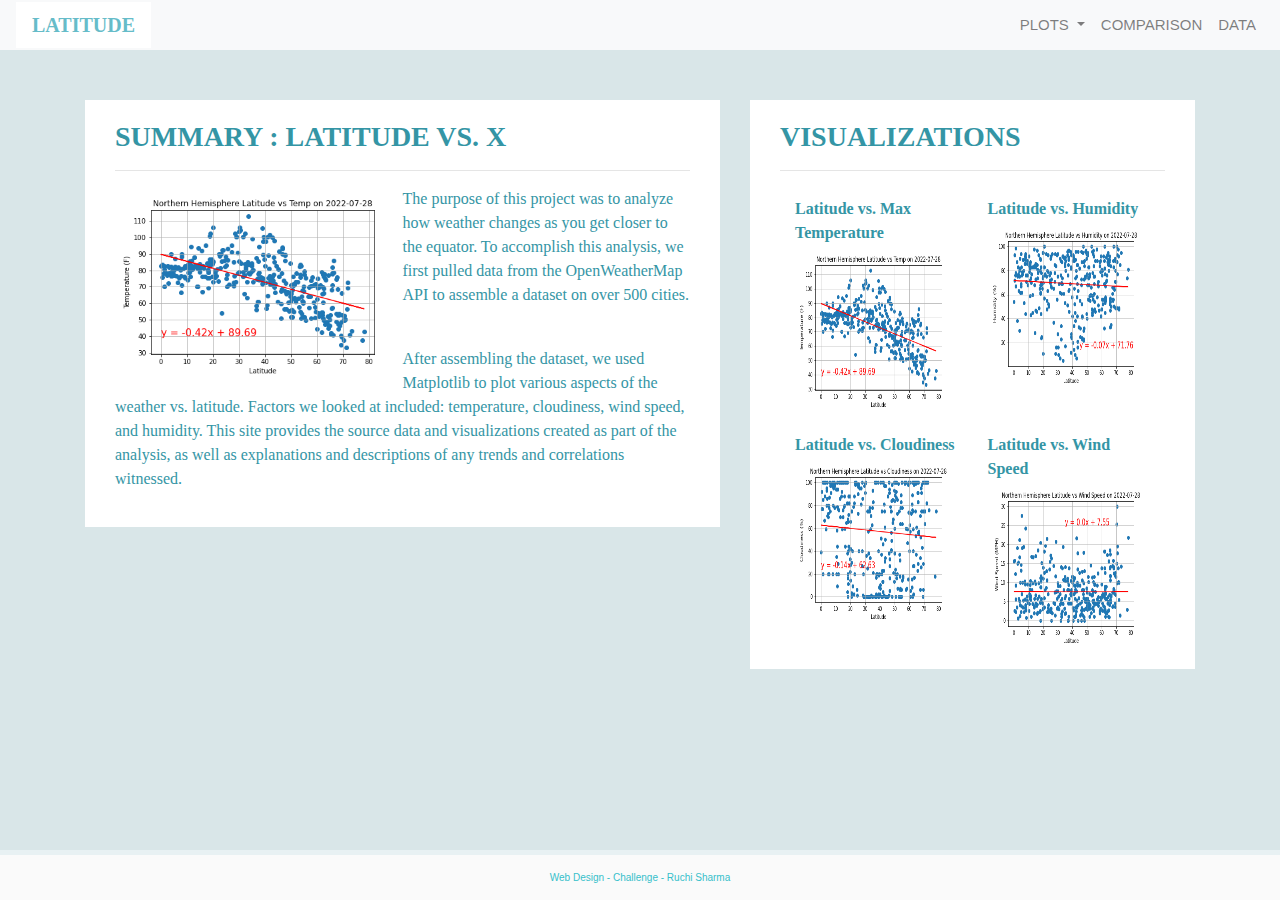
<file: index.html>
<!doctype html>
<html lang="en">
<head>
    <meta charset="utf-8">
    <meta name="viewport" content="width=device-width, initial-scale=1">
    <link rel="stylesheet" href="https://stackpath.bootstrapcdn.com/bootstrap/4.3.1/css/bootstrap.min.css" integrity="sha384-ggOyR0iXCbMQv3Xipma34MD+dH/1fQ784/j6cY/iJTQUOhcWr7x9JvoRxT2MZw1T" crossorigin="anonymous">
    <script src="https://code.jquery.com/jquery-3.3.1.slim.min.js" integrity="sha384-q8i/X+965DzO0rT7abK41JStQIAqVgRVzpbzo5smXKp4YfRvH+8abtTE1Pi6jizo" crossorigin="anonymous"></script>
    <script src="https://cdnjs.cloudflare.com/ajax/libs/popper.js/1.14.7/umd/popper.min.js" integrity="sha384-UO2eT0CpHqdSJQ6hJty5KVphtPhzWj9WO1clHTMGa3JDZwrnQq4sF86dIHNDz0W1" crossorigin="anonymous"></script>
    <script src="https://stackpath.bootstrapcdn.com/bootstrap/4.3.1/js/bootstrap.min.js" integrity="sha384-JjSmVgyd0p3pXB1rRibZUAYoIIy6OrQ6VrjIEaFf/nJGzIxFDsf4x0xIM+B07jRM" crossorigin="anonymous"></script>
    <link rel="stylesheet" type="text/css" href="assets/css/main.css">
    <title>Weather Dashboard</title>
</head>
<body>
    <div class="navigation">
        <nav class="navbar navbar-expand-lg navbar-light bg-light">
            <a class="navbar-brand"  href="index.html">LATITUDE</a>
            <button class="navbar-toggler" type="button" data-toggle="collapse" data-target="#navbarNavDropdown" aria-controls="navbarNavDropdown" aria-expanded="false" aria-label="Toggle navigation">
                <span class="navbar-toggler-icon"></span>
            </button>
            <div class="collapse navbar-collapse" id="navbarNavDropdown">
                <ul class="navbar-nav ml-auto">
                    <li class="nav-item dropdown">
                        <a class="nav-link dropdown-toggle" href="#" id="navbarDropdownMenuLink" role="button" data-toggle="dropdown" aria-haspopup="true" aria-expanded="false">
                            PLOTS
                        </a>
                        <div class="dropdown-menu" aria-labelledby="navbarDropdownMenuLink">
                            <a class="dropdown-item" href="visualizations/temp.html">Max Temperature</a>
                            <a class="dropdown-item" href="visualizations/humidity.html">Humidity</a>
                            <a class="dropdown-item" href="visualizations/cloudiness.html">Cloudiness</a>
                            <a class="dropdown-item" href="visualizations/wind.html">Wind Speed</a>
                        </div>
                    </li>
                    <li class="nav-item">
                        <a class="nav-link" href="visualizations/comparison.html">COMPARISON</a>
                    </li>
                    <li class="nav-item">
                        <a class="nav-link" href="visualizations/data.html">DATA</a>
                    </li>
                </ul>
            </div>
        </nav>
    </div>
    <div class="container">
        <div class="row">
            <div class="col-lg-7 col-md-12">
                <div class="box" style="padding-bottom: 20px;">
                    <h3 class="title">SUMMARY : LATITUDE VS. X</h3>
                    <hr>
                    <img src="assets/images/Latitude vs Max Temp.png" class="vizualization rounded float-left" alt="Max Temperature Graph">
                    <p> The purpose of this project was to analyze how weather changes
                      as you get closer to the equator. To accomplish this analysis, we
                      first pulled data from the OpenWeatherMap API to assemble a
                      dataset on over 500 cities.</p>
                      <br>
                    <p>After assembling the dataset, we used Matplotlib to plot various
                      aspects of the weather vs. latitude. Factors we looked at included:
                      temperature, cloudiness, wind speed, and humidity. This site provides the source data and
                      visualizations created as part of the analysis, as well as explanations and descriptions of any
                      trends and correlations witnessed.</p>
                </div>
            </div>
            <div class="col-lg-5 col-md-12">
                <div class="box">
                    <h3 class="title">VISUALIZATIONS</h3>
                    <hr>
                    <div class="container">
                        <div class="row" style="padding-bottom: 70px;">
                            <div class="col-6">
                                <div class="title">Latitude vs. Max Temperature</div>
                                <a href="visualizations/temp.html">
                                <img class="panel" src="assets/images/Latitude vs Max Temp.png" alt="Max Temperature Graph">
                                </a>
                            </div>
                            <div class="col-6">
                                <div class="title">Latitude vs. Humidity</div>
                                <a href="visualizations/humidity.html">
                                <img class="panel" src="assets/images/Latitude vs Humidity.png" alt="Humidity Graph">
                                </a>
                            </div>
                        </div>
                        <div class="row" style="padding-bottom: 70px;">
                            <div class="col-6">
                                <div class="title">Latitude vs. Cloudiness</div>
                                <a href="visualizations/cloudiness.html">
                                <img class="panel" src="assets/images/Latitude vs Cloudiness.png" alt="Cloudiness Graph">
                                </a>
                                <!-- <div class="title">vs. Cloudiness</div> -->
                            </div>
                            <div class="col-6">
                                <div class="title">Latitude vs. Wind Speed</div>
                                <a href="visualizations/wind.html">
                                    <img class="panel" src="assets/images/Latitude vs Wind Speed.png" alt="Wind Speed Graph">
                                </a>
                            </div>
                        </div>
                    </div>
                </div>
            </div>
        </div>
    </div>
    <footer> Web Design - Challenge - Ruchi Sharma </footer>
</body>
</html>
</file>
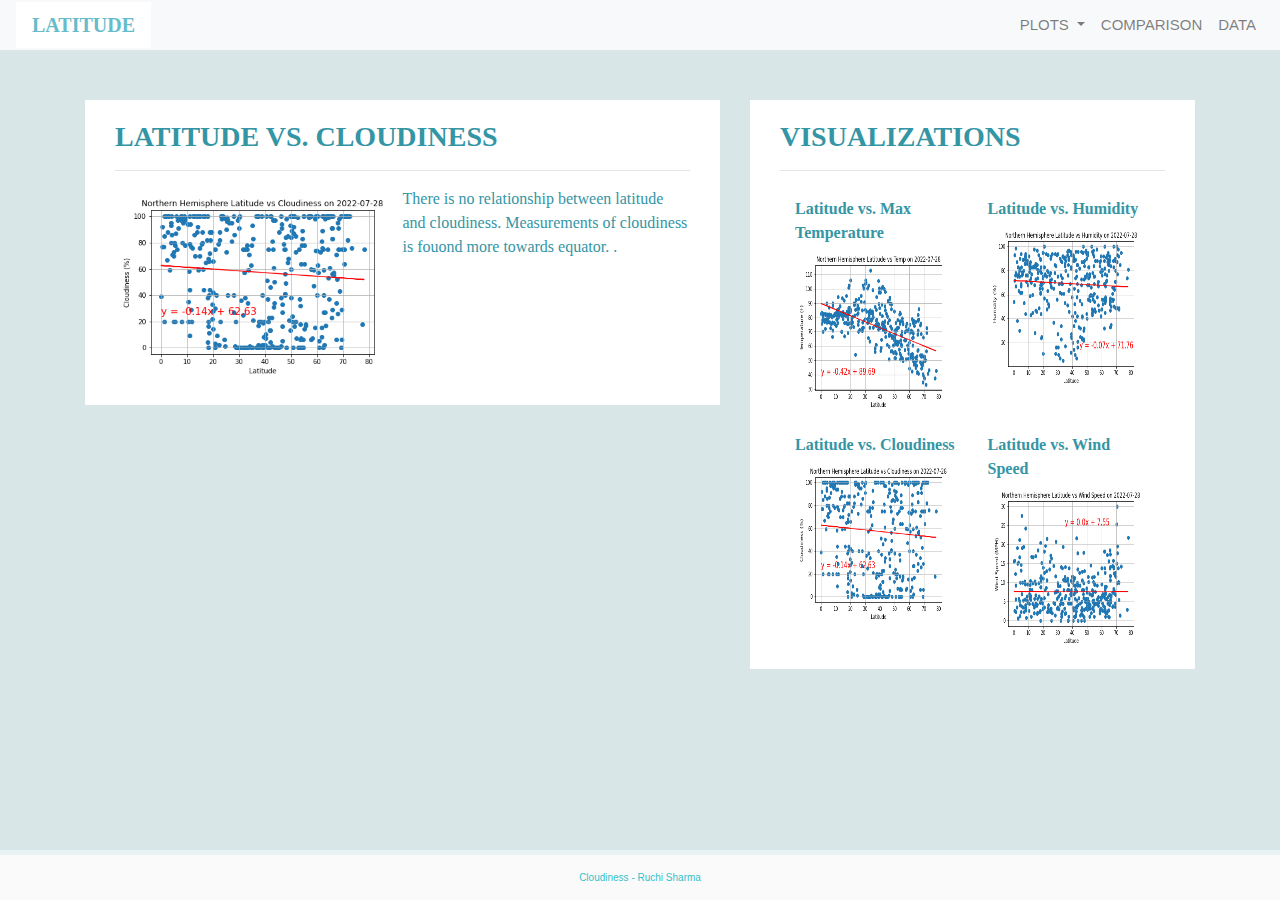
<file: visualizations/cloudiness.html>
<!doctype html>
<html lang="en">
<head>
    <meta charset="utf-8">
    <meta name="viewport" content="width=device-width, initial-scale=1">
    <link rel="stylesheet" href="https://stackpath.bootstrapcdn.com/bootstrap/4.3.1/css/bootstrap.min.css" integrity="sha384-ggOyR0iXCbMQv3Xipma34MD+dH/1fQ784/j6cY/iJTQUOhcWr7x9JvoRxT2MZw1T" crossorigin="anonymous">
    <script src="https://code.jquery.com/jquery-3.3.1.slim.min.js" integrity="sha384-q8i/X+965DzO0rT7abK41JStQIAqVgRVzpbzo5smXKp4YfRvH+8abtTE1Pi6jizo" crossorigin="anonymous"></script>
    <script src="https://cdnjs.cloudflare.com/ajax/libs/popper.js/1.14.7/umd/popper.min.js" integrity="sha384-UO2eT0CpHqdSJQ6hJty5KVphtPhzWj9WO1clHTMGa3JDZwrnQq4sF86dIHNDz0W1" crossorigin="anonymous"></script>
    <script src="https://stackpath.bootstrapcdn.com/bootstrap/4.3.1/js/bootstrap.min.js" integrity="sha384-JjSmVgyd0p3pXB1rRibZUAYoIIy6OrQ6VrjIEaFf/nJGzIxFDsf4x0xIM+B07jRM" crossorigin="anonymous"></script>
    <link rel="stylesheet" type="text/css" href="../assets/css/main.css">
    <title>Cloudiness</title>
</head>
<body>
    <div class="navigation">
        <nav class="navbar navbar-expand-lg navbar-light bg-light">
            <a class="navbar-brand" style="background-color: rgb(255,255,255);" href="../index.html">LATITUDE</a>
            <button class="navbar-toggler" type="button" data-toggle="collapse" data-target="#navbarNavDropdown" aria-controls="navbarNavDropdown" aria-expanded="false" aria-label="Toggle navigation">
                <span class="navbar-toggler-icon"></span>
            </button>
            <div class="collapse navbar-collapse" id="navbarNavDropdown">
                <ul class="navbar-nav ml-auto">
                    <li class="nav-item dropdown">
                        <a class="nav-link dropdown-toggle" href="#" id="navbarDropdownMenuLink" role="button" data-toggle="dropdown" aria-haspopup="true" aria-expanded="false">
                            PLOTS
                        </a>
                        <div class="dropdown-menu" aria-labelledby="navbarDropdownMenuLink">
                            <a class="dropdown-item" href="temp.html">Max Temperature</a>
                            <a class="dropdown-item" href="humidity.html">Humidity</a>
                            <a class="dropdown-item" href="cloudiness.html">Cloudiness</a>
                            <a class="dropdown-item" href="wind.html">Wind Speed</a>
                        </div>
                    </li>
                    <li class="nav-item">
                        <a class="nav-link" href="comparison.html">COMPARISON</a>
                    </li>
                    <li class="nav-item">
                        <a class="nav-link" href="Data.html">DATA</a>
                    </li>
                </ul>
            </div>
        </nav>
    </div>
    <div class="container">
        <div class="row">
            <div class="col-lg-7 col-md-12">
                <div class="box">
                    <h3 class="title">LATITUDE VS. CLOUDINESS</h3>
                    <hr>
                    <img src="../assets/images/Latitude vs Cloudiness.png" class="vizualization rounded float-left" alt="Cloudiness Graph">
                    <p>There is no relationship between latitude and cloudiness. Measurements of cloudiness is fouond more towards equator.
                .<br><br><br><br><br><br></p>
                </div>
            </div>
            <div class="col-lg-5 col-md-12">
                <div class="box">
                    <h3 class="title">VISUALIZATIONS</h3>
                    <hr>
                    <div class="container">
                        <div class="row" style="padding-bottom: 70px;">
                            <div class="col-6">
                                <div class="title">Latitude vs. Max Temperature</div>
                                <a href="temp.html">
                                  <img class="panel" src="../assets/images/Latitude vs Max Temp.png" alt="Max Temperature Graph">
                                </a>
                            </div>
                            <div class="col-6">
                                <div class="title">Latitude vs. Humidity</div>
                                <a href="humidity.html">
                                    <img class="panel" src="../assets/images/Latitude vs Humidity.png" alt="Humidity Graph">
                                </a>
                            </div>
                        </div>
                        <div class="row" style="padding-bottom: 70px;">
                            <div class="col-6">
                                <div class="title">Latitude vs. Cloudiness</div>
                                <a href="cloudiness.html">
                                    <img class="panel" src="../assets/images/Latitude vs Cloudiness.png" alt="Cloudiness Graph">
                                </a>
                            </div>
                            <div class="col-6">
                                <div class="title">Latitude vs. Wind Speed</div>
                                <a href="wind.html">
                                    <img class="panel" src="../assets/images/Latitude vs Wind Speed.png" alt="Wind Speed Graph">
                                </a>
                            </div>
                        </div>
                    </div>
                </div>
            </div>
        </div>
    </div>
    <footer>Cloudiness - Ruchi Sharma</footer>
</body>
</html>
</file>
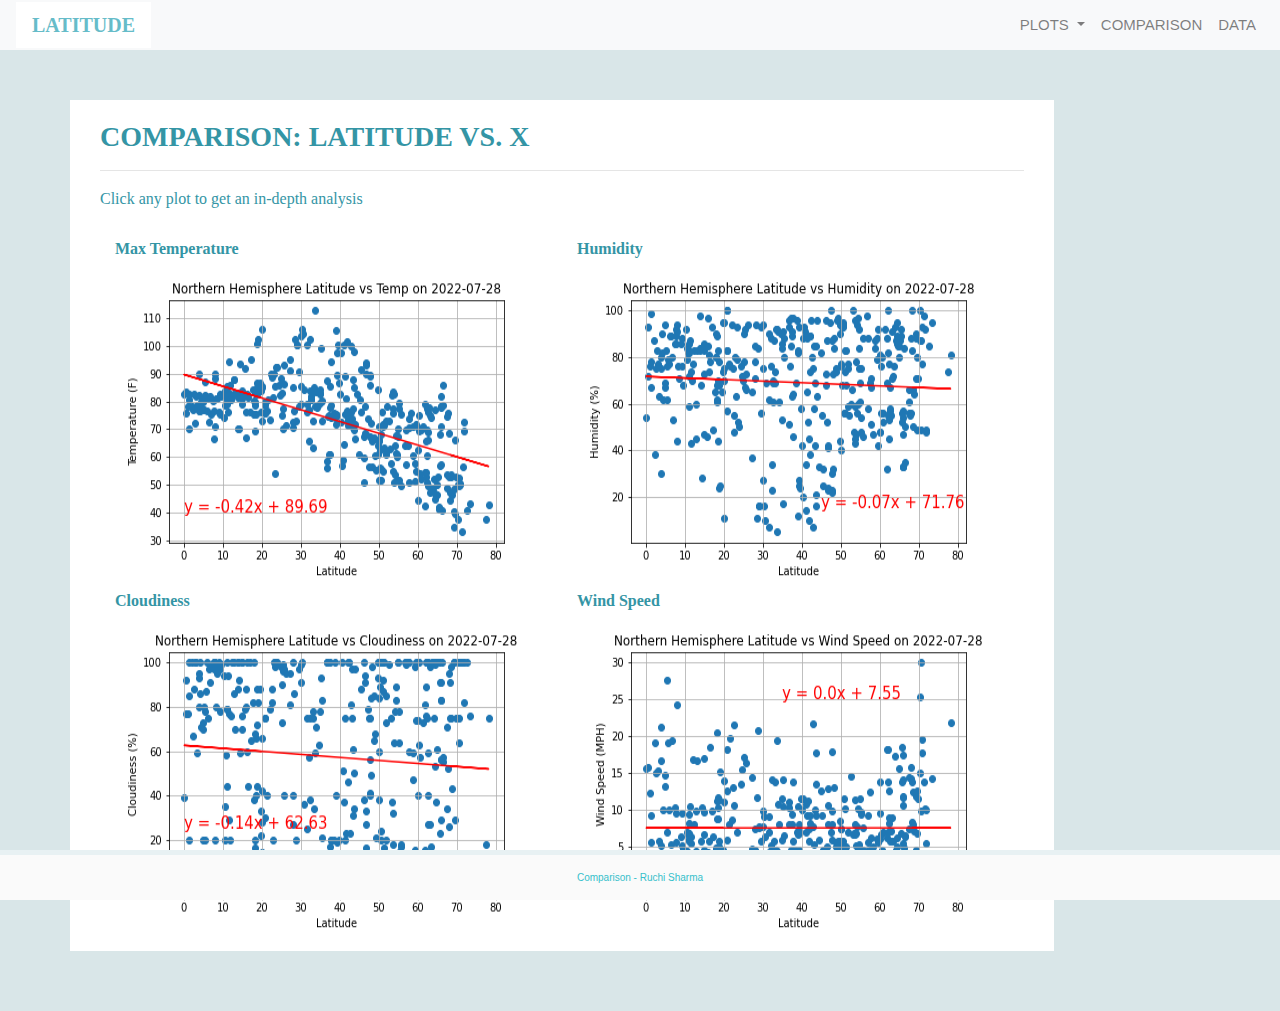
<file: visualizations/comparison.html>
<!doctype html>
<html lang="en">
<head>
    <meta charset="utf-8">
    <meta name="viewport" content="width=device-width, initial-scale=1">
    <link rel="stylesheet" href="https://stackpath.bootstrapcdn.com/bootstrap/4.3.1/css/bootstrap.min.css" integrity="sha384-ggOyR0iXCbMQv3Xipma34MD+dH/1fQ784/j6cY/iJTQUOhcWr7x9JvoRxT2MZw1T" crossorigin="anonymous">
    <script src="https://code.jquery.com/jquery-3.3.1.slim.min.js" integrity="sha384-q8i/X+965DzO0rT7abK41JStQIAqVgRVzpbzo5smXKp4YfRvH+8abtTE1Pi6jizo" crossorigin="anonymous"></script>
    <script src="https://cdnjs.cloudflare.com/ajax/libs/popper.js/1.14.7/umd/popper.min.js" integrity="sha384-UO2eT0CpHqdSJQ6hJty5KVphtPhzWj9WO1clHTMGa3JDZwrnQq4sF86dIHNDz0W1" crossorigin="anonymous"></script>
    <script src="https://stackpath.bootstrapcdn.com/bootstrap/4.3.1/js/bootstrap.min.js" integrity="sha384-JjSmVgyd0p3pXB1rRibZUAYoIIy6OrQ6VrjIEaFf/nJGzIxFDsf4x0xIM+B07jRM" crossorigin="anonymous"></script>
    <link rel="stylesheet" type="text/css" href="../assets/css/main.css">


    <title>Comparison</title>
</head>
<body>
    <div class="navigation">
        <nav class="navbar navbar-expand-lg navbar-light bg-light">
            <a class="navbar-brand" style="background-color: rgb(255, 255, 255);" href="../index.html">LATITUDE</a>
            <button class="navbar-toggler" type="button" data-toggle="collapse" data-target="#navbarNavDropdown" aria-controls="navbarNavDropdown" aria-expanded="false" aria-label="Toggle navigation">
                <span class="navbar-toggler-icon"></span>
            </button>
            <div class="collapse navbar-collapse" id="navbarNavDropdown">
                <ul class="navbar-nav ml-auto">
                    <li class="nav-item dropdown">
                        <a class="nav-link dropdown-toggle" href="#" id="navbarDropdownMenuLink" role="button" data-toggle="dropdown" aria-haspopup="true" aria-expanded="false">
                            PLOTS
                        </a>
                        <div class="dropdown-menu" aria-labelledby="navbarDropdownMenuLink">
                            <a class="dropdown-item" href="temp.html">Max Temperature</a>
                            <a class="dropdown-item" href="humidity.html">Humidity</a>
                            <a class="dropdown-item" href="cloudiness.html">Cloudiness</a>
                            <a class="dropdown-item" href="wind.html">Wind Speed</a>
                        </div>
                    </li>
                    <li class="nav-item">
                        <a class="nav-link" href="comparison.html">COMPARISON</a>
                    </li>
                    <li class="nav-item">
                        <a class="nav-link" href="Data.html">DATA</a>
                    </li>
                </ul>
            </div>
        </nav>
    </div>
    <div class="container">
        <div class="row">
            <div class="box">
                <h3 class="title">COMPARISON: LATITUDE VS. X</h3>
                <hr>
                <p>Click any plot to get an in-depth analysis</p>
                <div class="container" style="padding-bottom: 10px;">
                    <div class="row">
                        <div class="col-lg-6" style="padding-bottom: 30px;">
                            <div class="title"> Max Temperature</div>
                            <a href="temp.html">
                                <img class="panel" src="../assets/images/Latitude vs Max Temp.png" alt="Max Temperature Graph">
                            </a>
                        </div>
                        <div class="col-lg-6" style="padding-bottom: 30px;">
                            <div class="title">Humidity</div>
                            <a href="humidity.html">
                                <img class="panel" src="../assets/images/Latitude vs Humidity.png" alt="Humidity Graph">
                            </a>
                        </div>
                    </div>
                    <div class="row">
                        <div class="col-lg-6" style="padding-bottom: 30px;">
                            <div class="title">Cloudiness</div>
                            <a href="cloudiness.html">
                                <img class="panel" src="../assets/images/Latitude vs Cloudiness.png" alt="Cloudiness Graph">
                            </a>
                        </div>
                        <div class="col-lg-6" style="padding-bottom: 30px;">
                            <div class="title">Wind Speed</div>
                            <a href="wind.html">
                                <img class="panel" src="../assets/images/Latitude vs Wind Speed.png" alt="Wind Speed Graph">
                            </a>
                        </div>
                    </div>
                </div>
            </div>
        </div>
    </div>
    <footer>Comparison - Ruchi Sharma</footer>
</body>
</html>
</file>
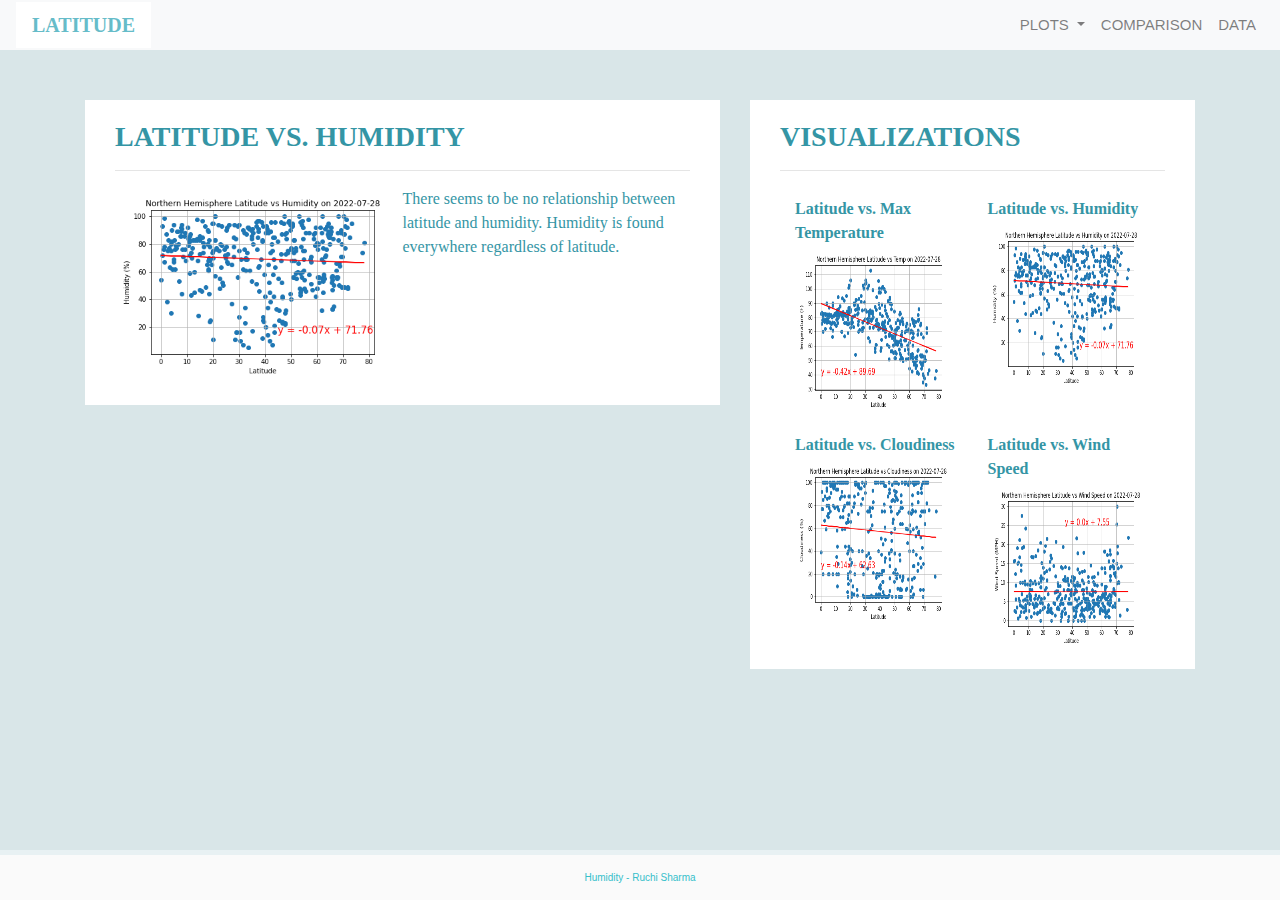
<file: visualizations/humidity.html>
<!doctype html>
<html lang="en">
<head>
    <meta charset="utf-8">
    <meta name="viewport" content="width=device-width, initial-scale=1">
    <link rel="stylesheet" href="https://stackpath.bootstrapcdn.com/bootstrap/4.3.1/css/bootstrap.min.css" integrity="sha384-ggOyR0iXCbMQv3Xipma34MD+dH/1fQ784/j6cY/iJTQUOhcWr7x9JvoRxT2MZw1T" crossorigin="anonymous">
    <script src="https://code.jquery.com/jquery-3.3.1.slim.min.js" integrity="sha384-q8i/X+965DzO0rT7abK41JStQIAqVgRVzpbzo5smXKp4YfRvH+8abtTE1Pi6jizo" crossorigin="anonymous"></script>
    <script src="https://cdnjs.cloudflare.com/ajax/libs/popper.js/1.14.7/umd/popper.min.js" integrity="sha384-UO2eT0CpHqdSJQ6hJty5KVphtPhzWj9WO1clHTMGa3JDZwrnQq4sF86dIHNDz0W1" crossorigin="anonymous"></script>
    <script src="https://stackpath.bootstrapcdn.com/bootstrap/4.3.1/js/bootstrap.min.js" integrity="sha384-JjSmVgyd0p3pXB1rRibZUAYoIIy6OrQ6VrjIEaFf/nJGzIxFDsf4x0xIM+B07jRM" crossorigin="anonymous"></script>
    <link rel="stylesheet" type="text/css" href="../assets/css/main.css">
    <title>Humidity</title>
</head>
<body>
    <div class="navigation">
        <nav class="navbar navbar-expand-lg navbar-light bg-light">
            <a class="navbar-brand" style="background-color: rgb(255,255,255);" href="../index.html">LATITUDE</a>
            <button class="navbar-toggler" type="button" data-toggle="collapse" data-target="#navbarNavDropdown" aria-controls="navbarNavDropdown" aria-expanded="false" aria-label="Toggle navigation">
                <span class="navbar-toggler-icon"></span>
            </button>
            <div class="collapse navbar-collapse" id="navbarNavDropdown">
                <ul class="navbar-nav ml-auto">
                    <li class="nav-item dropdown">
                        <a class="nav-link dropdown-toggle" href="#" id="navbarDropdownMenuLink" role="button" data-toggle="dropdown" aria-haspopup="true" aria-expanded="false">
                            PLOTS
                        </a>
                        <div class="dropdown-menu" aria-labelledby="navbarDropdownMenuLink">
                            <a class="dropdown-item" href="temp.html">Max Temperature</a>
                            <a class="dropdown-item" href="humidity.html">Humidity</a>
                            <a class="dropdown-item" href="cloudiness.html">Cloudiness</a>
                            <a class="dropdown-item" href="wind.html">Wind Speed</a>
                        </div>
                    </li>
                    <li class="nav-item">
                        <a class="nav-link" href="comparison.html">COMPARISON</a>
                    </li>
                    <li class="nav-item">
                        <a class="nav-link" href="Data.html">DATA</a>
                    </li>
                </ul>
            </div>
        </nav>
    </div>
    <div class="container">
        <div class="row">
            <div class="col-lg-7 col-md-12">
                <div class="box">
                    <h3 class="title">LATITUDE VS. HUMIDITY</h3>
                    <hr>
                    <img src="../assets/images/Latitude vs Humidity.png" class="vizualization rounded float-left" alt="Humidity Graph">
                    <p>There seems to be no relationship between latitude and humidity. Humidity is found everywhere
                    regardless of latitude.<br><br><br><br><br><br></p>
                </div>
            </div>
            <div class="col-lg-5 col-md-12">
                <div class="box">
                    <h3 class="title">VISUALIZATIONS</h3>
                    <hr>
                    <div class="container">
                        <div class="row" style="padding-bottom: 70px;">
                            <div class="col-6">
                                <div class="title">Latitude vs. Max Temperature</div>
                                <a href="temp.html">
                                  <img class="panel" src="../assets/images/Latitude vs Max Temp.png" alt="Max Temperature Graph">
                                </a>
                            </div>
                            <div class="col-6">
                                <div class="title">Latitude vs. Humidity</div>
                                <a href="humidity.html">
                                    <img class="panel" src="../assets/images/Latitude vs Humidity.png" alt="Humidity Graph">
                                </a>
                            </div>
                        </div>
                        <div class="row" style="padding-bottom: 70px;">
                            <div class="col-6">
                                <div class="title">Latitude vs. Cloudiness</div>
                                <a href="cloudiness.html">
                                    <img class="panel" src="../assets/images/Latitude vs Cloudiness.png" alt="Cloudiness Graph">
                                </a>
                            </div>
                            <div class="col-6">
                                <div class="title">Latitude vs. Wind Speed</div>
                                <a href="wind.html">
                                    <img class="panel" src="../assets/images/Latitude vs Wind Speed.png" alt="Wind Speed Graph">
                                </a>
                            </div>
                        </div>
                    </div>
                </div>
            </div>
        </div>
    </div>
    <footer>Humidity - Ruchi Sharma</footer>
</body>
</html>
</file>
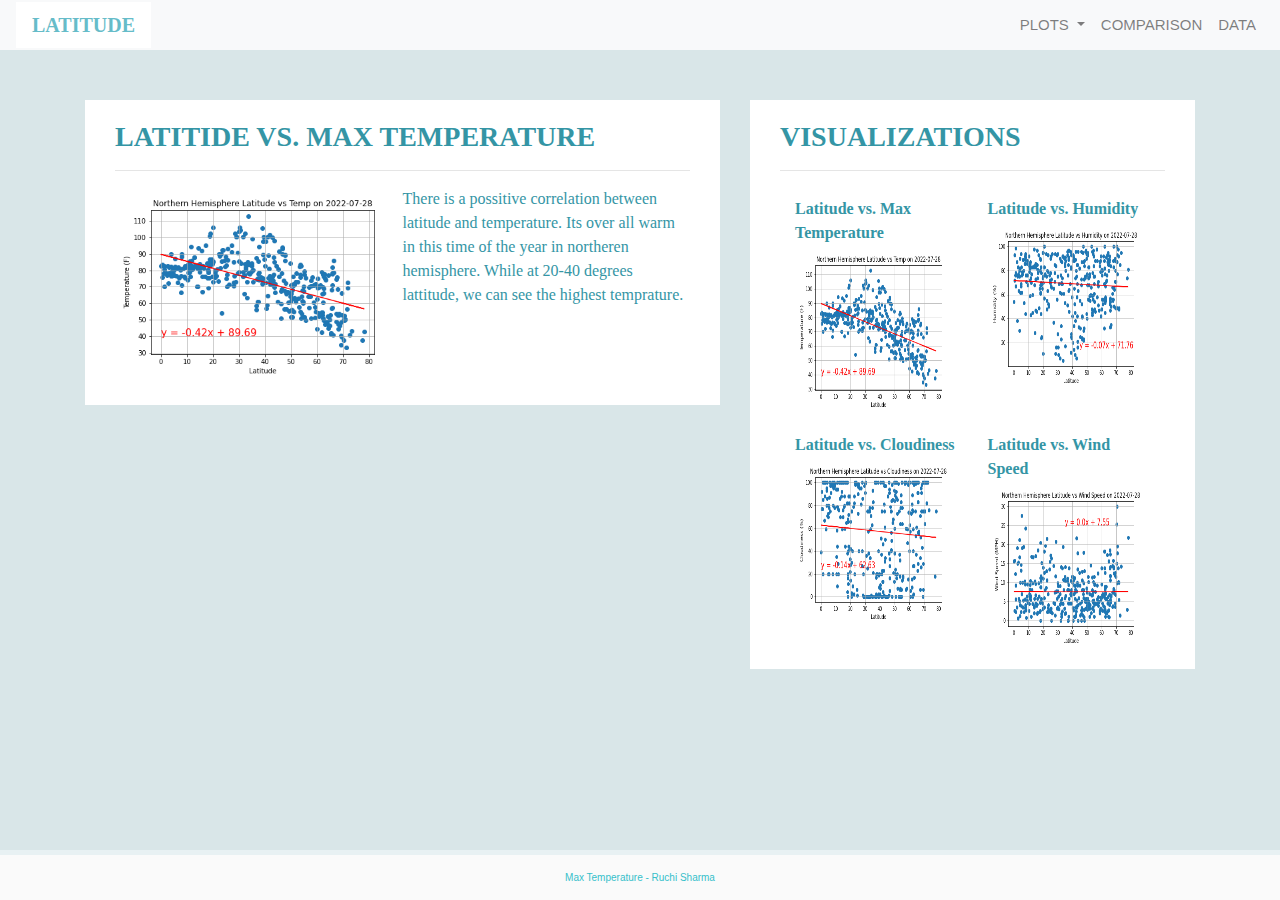
<file: visualizations/temp.html>
<!doctype html>
<html lang="en">
<head>
    <meta charset="utf-8">
    <meta name="viewport" content="width=device-width, initial-scale=1">
    <link rel="stylesheet" href="https://stackpath.bootstrapcdn.com/bootstrap/4.3.1/css/bootstrap.min.css" integrity="sha384-ggOyR0iXCbMQv3Xipma34MD+dH/1fQ784/j6cY/iJTQUOhcWr7x9JvoRxT2MZw1T" crossorigin="anonymous">
    <script src="https://code.jquery.com/jquery-3.3.1.slim.min.js" integrity="sha384-q8i/X+965DzO0rT7abK41JStQIAqVgRVzpbzo5smXKp4YfRvH+8abtTE1Pi6jizo" crossorigin="anonymous"></script>
    <script src="https://cdnjs.cloudflare.com/ajax/libs/popper.js/1.14.7/umd/popper.min.js" integrity="sha384-UO2eT0CpHqdSJQ6hJty5KVphtPhzWj9WO1clHTMGa3JDZwrnQq4sF86dIHNDz0W1" crossorigin="anonymous"></script>
    <script src="https://stackpath.bootstrapcdn.com/bootstrap/4.3.1/js/bootstrap.min.js" integrity="sha384-JjSmVgyd0p3pXB1rRibZUAYoIIy6OrQ6VrjIEaFf/nJGzIxFDsf4x0xIM+B07jRM" crossorigin="anonymous"></script>
    <link rel="stylesheet" type="text/css" href="../assets/css/main.css">
    <title>Max Temperature</title>
</head>
<body>
    <div class="navigation">
        <nav class="navbar navbar-expand-lg navbar-light bg-light">
            <a class="navbar-brand" style="background-color: rgb(255,255,255);" href="../index.html">LATITUDE</a>
            <button class="navbar-toggler" type="button" data-toggle="collapse" data-target="#navbarNavDropdown" aria-controls="navbarNavDropdown" aria-expanded="false" aria-label="Toggle navigation">
                <span class="navbar-toggler-icon"></span>
            </button>
            <div class="collapse navbar-collapse" id="navbarNavDropdown">
                <ul class="navbar-nav ml-auto">
                    <li class="nav-item dropdown">
                        <a class="nav-link dropdown-toggle" href="#" id="navbarDropdownMenuLink" role="button" data-toggle="dropdown" aria-haspopup="true" aria-expanded="false">
                            PLOTS
                        </a>
                        <div class="dropdown-menu" aria-labelledby="navbarDropdownMenuLink">
                            <a class="dropdown-item" href="temp.html">Max Temperature</a>
                            <a class="dropdown-item" href="humidity.html">Humidity</a>
                            <a class="dropdown-item" href="cloudiness.html">Cloudiness</a>
                            <a class="dropdown-item" href="wind.html">Wind Speed</a>
                        </div>
                    </li>
                    <li class="nav-item">
                        <a class="nav-link" href="comparison.html">COMPARISON</a>
                    </li>
                    <li class="nav-item">
                        <a class="nav-link" href="Data.html">DATA</a>
                    </li>
                </ul>
            </div>
        </nav>
    </div>
    <div class="container">
        <div class="row">
            <div class="col-lg-7 col-md-12">
                <div class="box">
                    <h3 class="title">LATITIDE VS. MAX TEMPERATURE</h3>
                    <hr>
                    <img src="../assets/images/Latitude vs Max Temp.png" class="vizualization rounded float-left" alt="Max Temperature Graph">
                    <p>There is a possitive correlation between latitude and temperature. 
                        Its over all warm in this time of the year in northeren hemisphere.
                      While at 20-40 degrees lattitude, we can see the highest temprature.<br><br><br><br></p>
                </div>
            </div>
            <div class="col-lg-5 col-md-12">
                <div class="box">
                    <h3 class="title">VISUALIZATIONS</h3>
                    <hr>
                    <div class="container">
                        <div class="row" style="padding-bottom: 70px;">
                            <div class="col-6">
                                <div class="title">Latitude vs. Max Temperature</div>
                                <a href="temp.html">
                                  <img class="panel" src="../assets/images/Latitude vs Max Temp.png" alt="Max Temperature Graph">
                                </a>
                            </div>
                            <div class="col-6">
                                <div class="title">Latitude vs. Humidity</div>
                                <a href="humidity.html">
                                    <img class="panel" src="../assets/images/Latitude vs Humidity.png" alt="Humidity Graph">
                                </a>
                            </div>
                        </div>
                        <div class="row" style="padding-bottom: 70px;">
                            <div class="col-6">
                                <div class="title">Latitude vs. Cloudiness</div>
                                <a href="cloudiness.html">
                                    <img class="panel" src="../assets/images/Latitude vs Cloudiness.png" alt="Cloudiness Graph">
                                </a>
                            </div>
                            <div class="col-6">
                                <div class="title">Latitude vs. Wind Speed</div>
                                <a href="wind.html">
                                    <img class="panel" src="../assets/images/Latitude vs Wind Speed.png" alt="Wind Speed Graph">
                                </a>
                            </div>
                        </div>
                    </div>
                </div>
            </div>
        </div>
    </div>
    <footer>Max Temperature - Ruchi Sharma</footer>
</body>
</html>
</file>
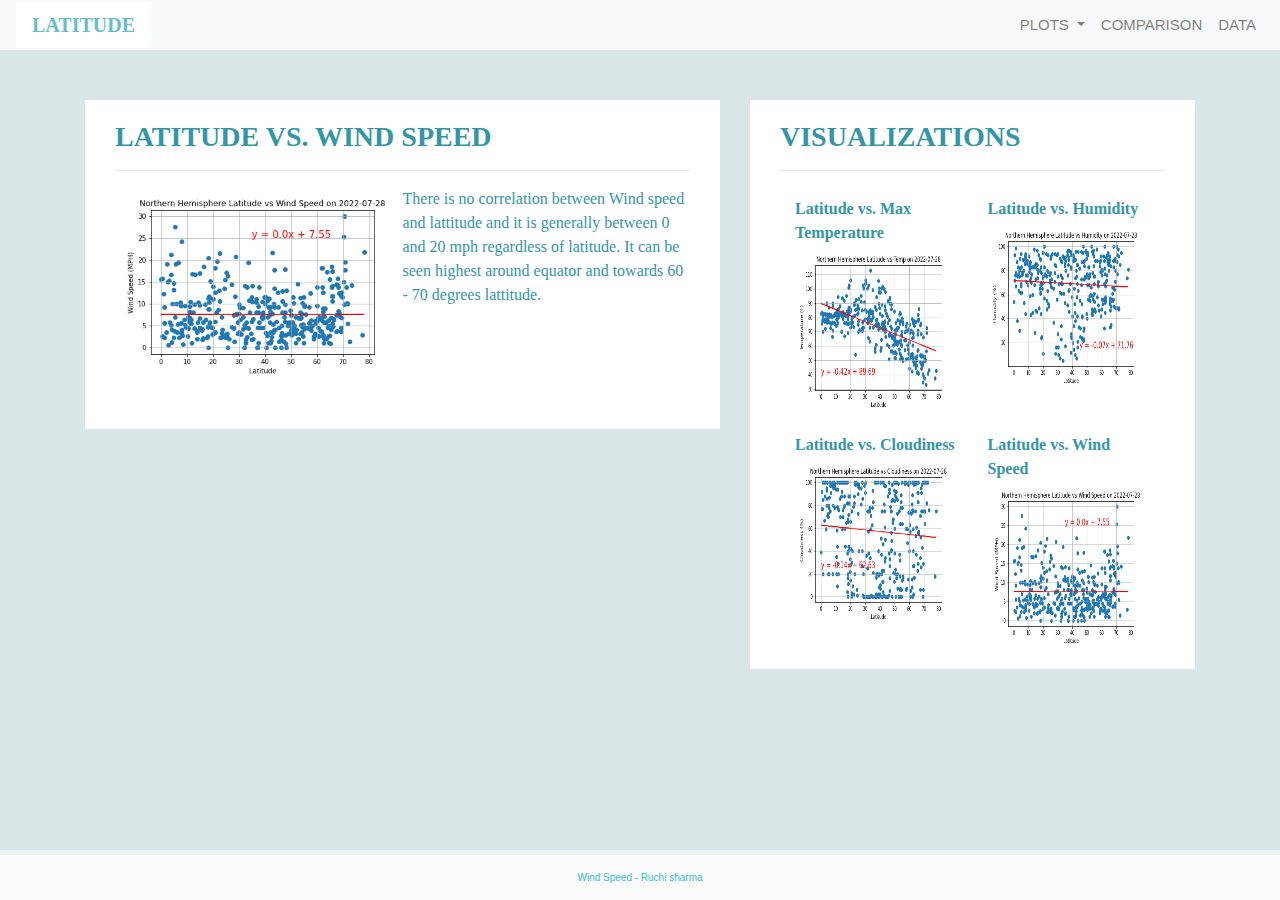
<file: visualizations/wind.html>
<!doctype html>
<html lang="en">
<head>
    <meta charset="utf-8">
    <meta name="viewport" content="width=device-width, initial-scale=1">
    <link rel="stylesheet" href="https://stackpath.bootstrapcdn.com/bootstrap/4.3.1/css/bootstrap.min.css" integrity="sha384-ggOyR0iXCbMQv3Xipma34MD+dH/1fQ784/j6cY/iJTQUOhcWr7x9JvoRxT2MZw1T" crossorigin="anonymous">
    <script src="https://code.jquery.com/jquery-3.3.1.slim.min.js" integrity="sha384-q8i/X+965DzO0rT7abK41JStQIAqVgRVzpbzo5smXKp4YfRvH+8abtTE1Pi6jizo" crossorigin="anonymous"></script>
    <script src="https://cdnjs.cloudflare.com/ajax/libs/popper.js/1.14.7/umd/popper.min.js" integrity="sha384-UO2eT0CpHqdSJQ6hJty5KVphtPhzWj9WO1clHTMGa3JDZwrnQq4sF86dIHNDz0W1" crossorigin="anonymous"></script>
    <script src="https://stackpath.bootstrapcdn.com/bootstrap/4.3.1/js/bootstrap.min.js" integrity="sha384-JjSmVgyd0p3pXB1rRibZUAYoIIy6OrQ6VrjIEaFf/nJGzIxFDsf4x0xIM+B07jRM" crossorigin="anonymous"></script>
    <link rel="stylesheet" type="text/css" href="../assets/css/main.css">
    <title>Wind Speed</title>
</head>
<body>
    <div class="navigation">
        <nav class="navbar navbar-expand-lg navbar-light bg-light">
            <a class="navbar-brand" style="background-color: rgb(255,255,255);" href="../index.html">LATITUDE</a>
            <button class="navbar-toggler" type="button" data-toggle="collapse" data-target="#navbarNavDropdown" aria-controls="navbarNavDropdown" aria-expanded="false" aria-label="Toggle navigation">
                <span class="navbar-toggler-icon"></span>
            </button>
            <div class="collapse navbar-collapse" id="navbarNavDropdown">
                <ul class="navbar-nav ml-auto">
                    <li class="nav-item dropdown">
                        <a class="nav-link dropdown-toggle" href="#" id="navbarDropdownMenuLink" role="button" data-toggle="dropdown" aria-haspopup="true" aria-expanded="false">
                            PLOTS
                        </a>
                        <div class="dropdown-menu" aria-labelledby="navbarDropdownMenuLink">
                            <a class="dropdown-item" href="temp.html">Max Temperature</a>
                            <a class="dropdown-item" href="humidity.html">Humidity</a>
                            <a class="dropdown-item" href="cloudiness.html">Cloudiness</a>
                            <a class="dropdown-item" href="wind.html">Wind Speed</a>
                        </div>
                    </li>
                    <li class="nav-item">
                        <a class="nav-link" href="comparison.html">COMPARISON</a>
                    </li>
                    <li class="nav-item">
                        <a class="nav-link" href="Data.html">DATA</a>
                    </li>
                </ul>
            </div>
        </nav>
    </div>
    <div class="container">
        <div class="row">
            <div class="col-lg-7 col-md-12">
                <div class="box">
                    <h3 class="title">LATITUDE VS. WIND SPEED</h3>
                    <hr>
                    <img src="../assets/images/Latitude vs Wind Speed.png" class="vizualization rounded float-left" alt="Wind Graph">
                    <p>There is no correlation between Wind speed and lattitude and it is generally between 0 and 20 mph regardless of latitude.
                        It can be seen highest around equator and towards 60 - 70 degrees lattitude.
                    <br><br><br><br><br></p>
                </div>
            </div>
            <div class="col-lg-5 col-md-12">
                <div class="box">
                    <h3 class="title">VISUALIZATIONS</h3>
                    <hr>
                    <div class="container">
                        <div class="row" style="padding-bottom: 70px;">
                            <div class="col-6">
                                <div class="title">Latitude vs. Max Temperature</div>
                                <a href="temp.html">
                                  <img class="panel" src="../assets/images/Latitude vs Max Temp.png" alt="Max Temperature Graph">
                                </a>
                            </div>
                            <div class="col-6">
                                <div class="title">Latitude vs. Humidity</div>
                                <a href="humidity.html">
                                    <img class="panel" src="../assets/images/Latitude vs Humidity.png" alt="Humidity Graph">
                                </a>
                            </div>
                        </div>
                        <div class="row" style="padding-bottom: 70px;">
                            <div class="col-6">
                                <div class="title">Latitude vs. Cloudiness</div>
                                <a href="cloudiness.html">
                                    <img class="panel" src="../assets/images/Latitude vs Cloudiness.png" alt="Cloudiness Graph">
                                </a>
                            </div>
                            <div class="col-6">
                                <div class="title">Latitude vs. Wind Speed</div>
                                <a href="wind.html">
                                    <img class="panel" src="../assets/images/Latitude vs Wind Speed.png" alt="Wind Speed Graph">
                                </a>
                            </div>
                        </div>
                    </div>
                </div>
            </div>
        </div>
    </div>
    <footer>Wind Speed - Ruchi sharma</footer>
</body>
</html>
</file>
<file: assets/css/main.css>
body {
  background-color:rgb(217, 230, 232) ;
  height: 750px;
  background-position: center;
  background-repeat: repeat;
  background-size: cover;
}

.navbar {
  max-height: 50px;
}
.navigation .navbar-brand {
  color: rgb(102, 188, 201);
  margin-left: 0px;
  padding: inherit;
  font-weight: bold;
  background-color: rgb(255, 255, 255);
  font-family: cochin;
}
.navbar {
  background-color: rgb(255, 255, 255);
  font-size: 25px; 
}
.active, .dropdown-menu .dropdown-item:active a:hover {
  background-color: rgb(255,255,255);
}
.dropdown-item {
  color: rgba(155, 184, 187, 0.75);
}
.dropdown .dropdown-menu .dropdown-item:active, .dropdown .dropdown-menu .dropdown-item:hover {
  background-color: rgba(185, 212, 221, 0.75);
}

.nav-link:hover {
  background-color:rgba(187, 220, 226, 0.75);
 }

.navbar-brand:hover {
color: rgb(186, 236, 244);
}
a {
  color: rgb(231, 231, 231);
  font-size: 15px;
}

img{
  width:100%;
  height:100%;
}
.active, .panel:hover {
  border-color:rgb(191, 205, 207);
  border-style: solid;
  
}
.vizualization {
  width:50%;
  height:50%;
}

.title {
  color: rgb(52, 149, 165);
  font-family: cochin;
  font-weight: bolder;
  padding-top: 10px;
}

p {
color: rgb(52, 149, 165);
font-family: 'segoe ui';
font-size: 16px;
}

.box {
  margin-top: 50px;
  margin-bottom: 60px;
  padding: 10px 30px 10px;
  color: #ffffff;
  background-color: rgb(255, 255, 255);

}

.table {
  font-size: 15px;
  border-top-color: rgb(255, 255, 255);
}

footer {
background-color: #fafafa;
border-top-style: solid;
border-top-width: 5px;
border-top-color: rgb(232, 241, 243);
color: rgb(54, 192, 202);
min-height: 50px;
font-family: Menlo, Helvetica, sans-serif;
font-size: 10px;
text-align: center;
position: fixed;
left: 0;
bottom: 0;
width: 100%;
padding-top: 15px;
}

@media(max-width: 992px) {
  .navbar-expand-lg {
  background-color: #000000;
  }
  .navbar {
    max-height: none;
    padding: inherit;
  }
  .navbar div {
    margin: inherit;
    background-color: rgb(255,255,255);
  }
  .navbar-brand {
    padding: 10px;
  }
  button{
    margin-right: 30px;
  }
  button:focus {
    outline: 1px dotted;
    outline: auto 5px;
  }
}
</file>
